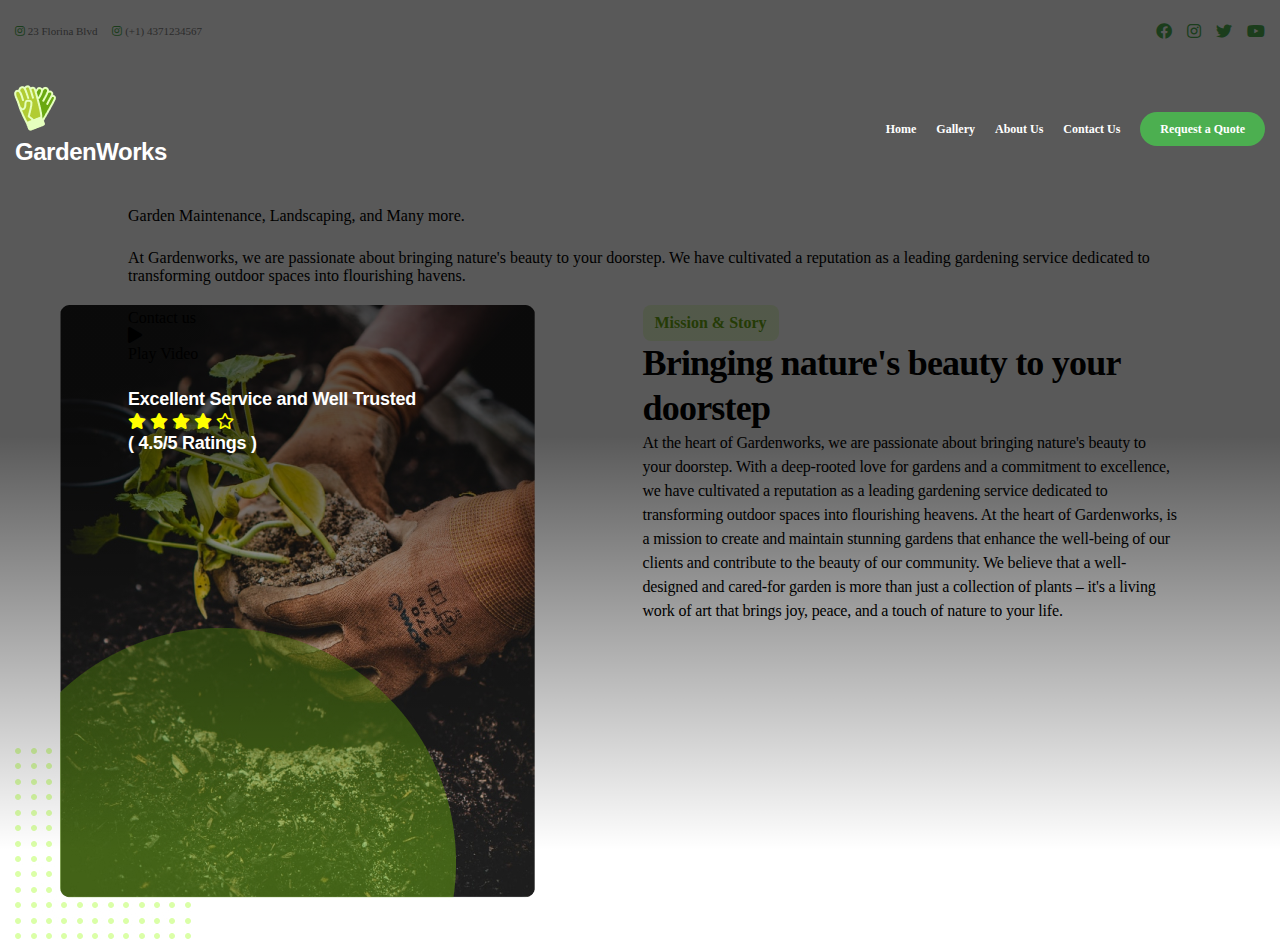
<file: index.html>
<!DOCTYPE html>
<html lang="en">

<head>
    <meta charset="UTF-8">
    <meta name="viewport" content="width=device-width, initial-scale=1.0">
    <title>Gardening Project</title>
    <link rel="stylesheet" href="css/style.css">
    <link rel="stylesheet" href="https://cdnjs.cloudflare.com/ajax/libs/font-awesome/5.15.4/css/all.min.css"
        integrity="sha512-...your-sha-here..." crossorigin="anonymous" />
</head>

<body>
    <header>
        <div class="container">
            <div class="top-header">
                <div class="top-header-left">
                    <span><i class="fab fa-instagram"></i> 23 Florina Blvd</span>
                    <span><i class="fab fa-instagram"></i> (+1) 4371234567</span>
                </div>
                <div class="top-header-right">
                    <i class="fab fa-facebook"></i>
                    <i class="fab fa-instagram"></i>
                    <i class="fab fa-twitter"></i>
                    <i class="fab fa-youtube"></i>
                </div>
            </div>

        </div>
        <div class="top-content">
            <div class="nav-container">
                <div class="container">
                    <nav>
                    <div class="div-2">
                        <img class="frame-14" src="images/logo.png">
                        <div class="text-wrapper-7">GardenWorks</div>
                    </div>
                    <ul>
                        <li><a href="#">Home</a></li>
                        <li><a href="#">Gallery</a></li>
                        <li><a href="#">About Us</a></li>
                        <li><a href="#">Contact Us</a></li>
                        <li><a href="#" class="request-button">Request a Quote</a></li>
                    </ul>
                    </nav>
                </div>
            </div>
            <div class="container">
                
                <div class="top-content-text">
                  <p class="text-wrapper-16">Garden Maintenance, Landscaping, and Many more.</p>
                  <p class="at-gardenworks-we">
                    At Gardenworks, we are passionate about bringing nature's beauty to your doorstep. We have
                    cultivated a reputation as a leading gardening service dedicated to transforming outdoor spaces into
                    flourishing havens.
                  </p>
                  <div class="frame-21">
                    <div class="frame-22"><div class="text-wrapper-13">Contact us</div></div>
                    <div class="frame-23">
                      <!-- <img class="img-2" src="img/play-arrow-1.svg"> -->
                      <i class="fas fa-play"></i>
                      <div class="text-wrapper-13">Play Video</div>
                    </div>
                  </div>
                  <div class="frame-27">
                    <p class="computer-users-and-p-4">Excellent Service and Well Trusted</p>
                    <div class="frame-28">
                      <!-- <img class="frame-29" src="img/frame-116.svg"> -->
                      <i class="fas fa-star"></i>
                      <i class="fas fa-star"></i>
                      <i class="fas fa-star"></i>
                      <i class="fas fa-star"></i>
                      <i class="far fa-star"></i>
                      <div class="computer-users-and-p-4">( 4.5/5 Ratings )</div>
                    </div>
                  </div>
                </div>
            </div>
            <div class="overlay"></div>
        </div>
    </header>

    <section class="container margint-110 mission">
        <div>
            <img src="images/image1.jpg" alt="gardening image1">
        </div>
        <div class="mission-left">
            <h4>Mission & Story</h4>
            <h2>Bringing nature's beauty to your doorstep</h2>
            <p>
                At the heart of Gardenworks, we are passionate about bringing nature's beauty to your doorstep. With a
                deep-rooted love for gardens and a commitment to excellence, we have cultivated a reputation as a
                leading gardening service dedicated to transforming outdoor spaces into flourishing heavens.

                At the heart of Gardenworks, is a mission to create and maintain stunning gardens that enhance the
                well-being of our clients and contribute to the beauty of our community.

                We believe that a well-designed and cared-for garden is more than just a collection of plants – it's a
                living work of art that brings joy, peace, and a touch of nature to your life.
            </p>
        </div>

    </section>

</body>

</html>
</file>
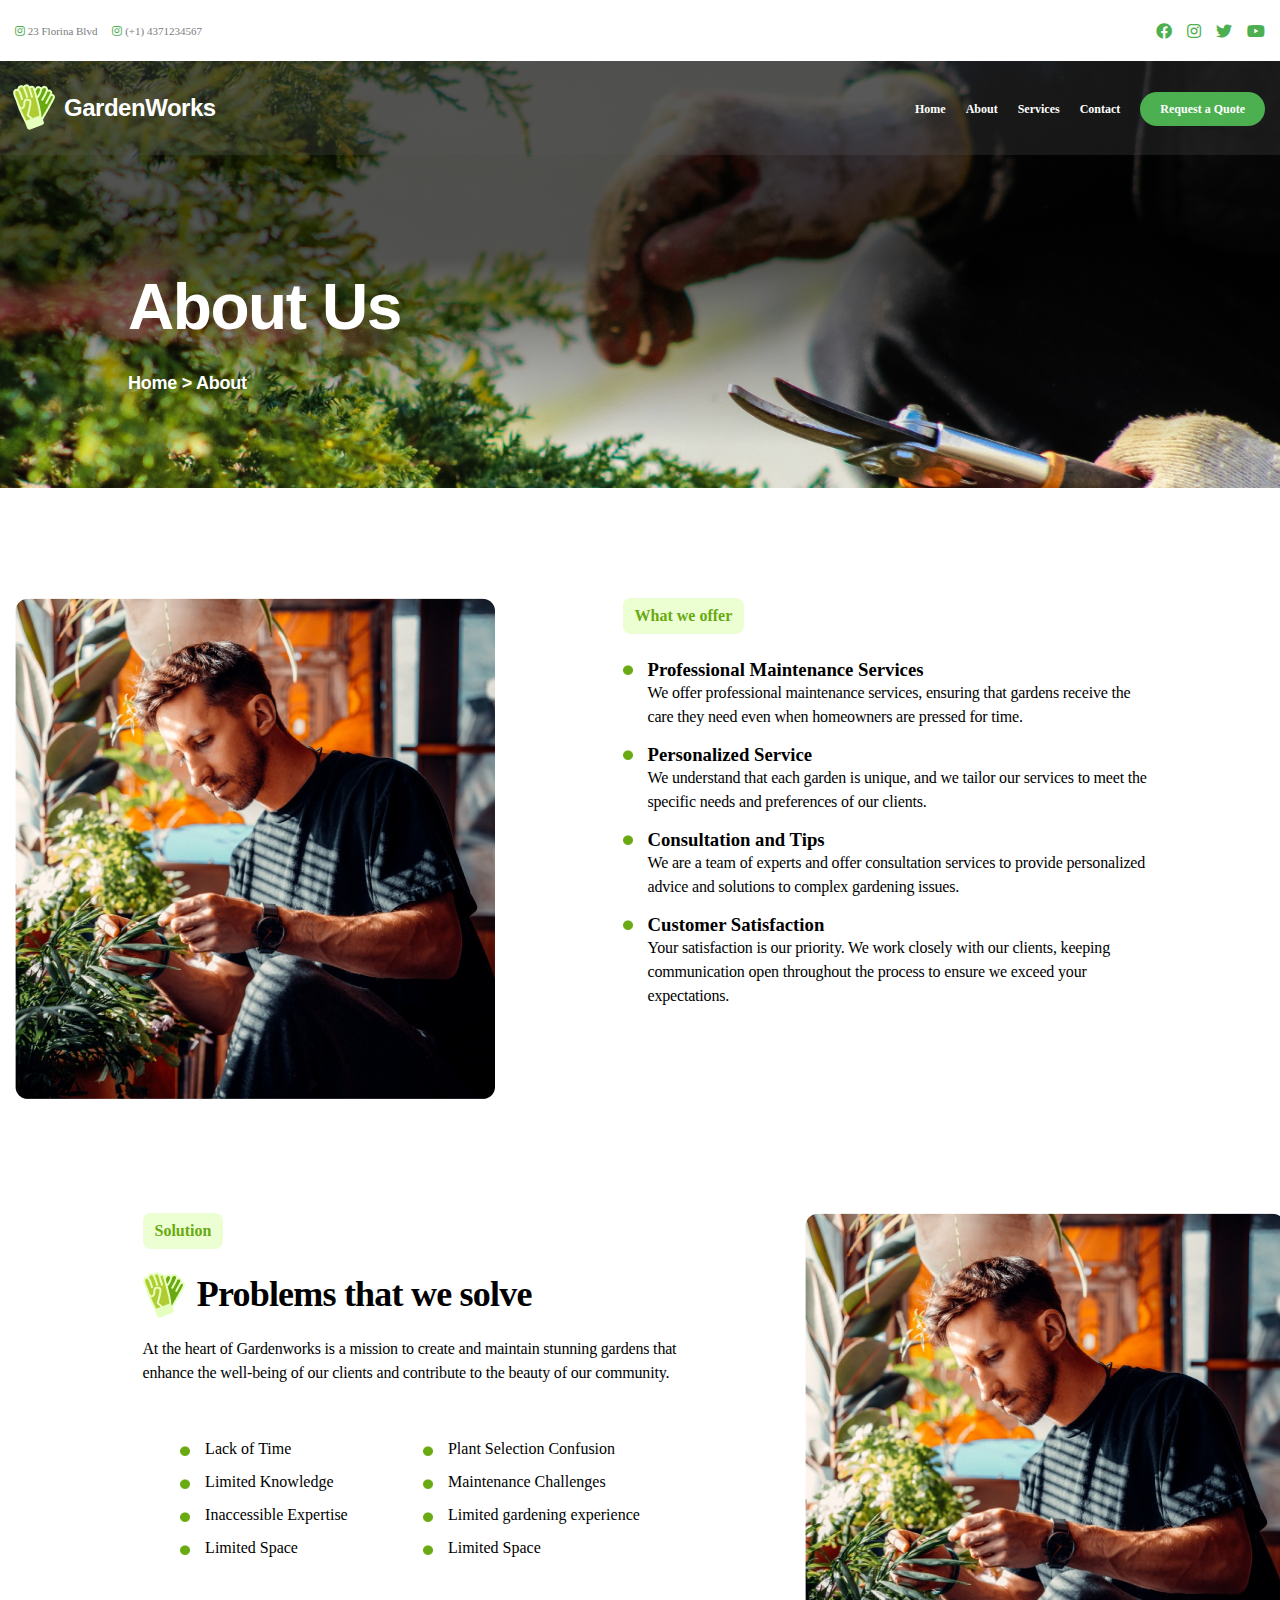
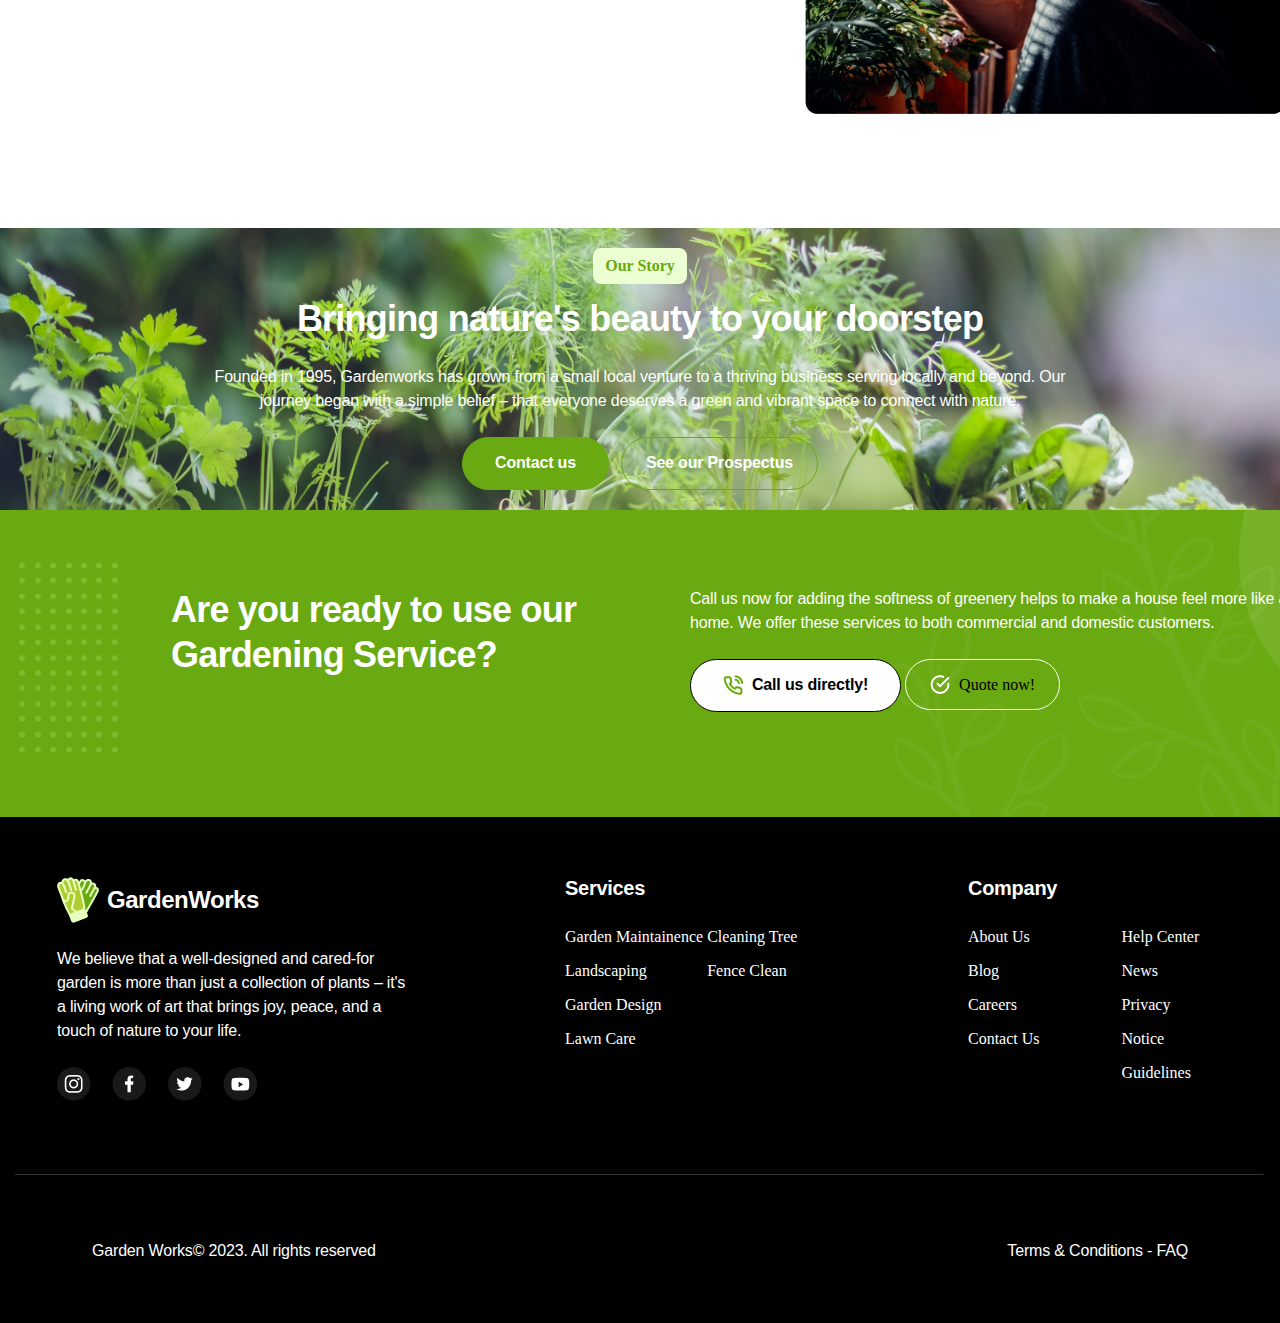
<file: about.html>
<!DOCTYPE html>
<html lang="en">

<head>
  <meta charset="UTF-8">
  <meta name="viewport" content="width=device-width, initial-scale=1.0">
  <title>Gardening Project</title>
  <link rel="stylesheet" href="css/style.css">
  <link rel="stylesheet" href="https://cdnjs.cloudflare.com/ajax/libs/font-awesome/5.15.4/css/all.min.css"
    integrity="sha512-...your-sha-here..." crossorigin="anonymous" />
</head>

<body>
  
  <header>
    <div class="container">
        <div class="top-header">
            <div class="top-header-left">
                <span><i class="fab fa-instagram"></i> 23 Florina Blvd</span>
                <span><i class="fab fa-instagram"></i> (+1) 4371234567</span>
            </div>
            <div class="top-header-right">
                <i class="fab fa-facebook"></i>
                <i class="fab fa-instagram"></i>
                <i class="fab fa-twitter"></i>
                <i class="fab fa-youtube"></i>
            </div>
        </div>

    </div>
    <div class="top-content top-content-services">
        <div class="nav-container">
            <div class="container">
                <nav>
                    <div class="nav-left">
                        <a href="index.html" class="frame-14"><img class="frame-14" src="images/logo.png"></a>
                        <div class="text-wrapper-7">GardenWorks</div>
                    </div>
                    <div class="nav-right">
                        <div class="nav-toggle">&#9776;</div>
                        <div class="close-icon">&times;</div>
                        <ul>
                            <li><a href="index.html">Home</a></li>
                            <li><a href="about.html">About</a></li>
                            <li><a href="services.html">Services</a></li>
                            <li><a href="contact.html">Contact</a></li>
                            <li><a href="contact.html" class="request-button">Request a Quote</a></li>
                        </ul>
                    </div>
                </nav>
            </div>
        </div>
        <div class="container">

            <div class="top-content-text">
                <p class="top-content-garden">About Us</p>
                <div class="frame-27">
                    <p class="computer-users-and-p-4">Home > About</p>
                </div>
            </div>
        </div>

        <div class="overlay"></div>
    </div>
</header>
  <section class="container margint-110 mission margins-110">
    <div>
      <img src="images/human.png" alt="gardening image1">
    </div>
    <div class="mission-left">
      <h4>What we offer</h4>
      <ul>
        <li>
          <span class="inline-block">
            <h3>Professional Maintenance Services</h3>
            <p>
              We offer professional maintenance services, ensuring that gardens receive the care they need
              even
              when homeowners are pressed for time.
            </p>
          </span>
          
        </li>
        <li>
          <h3>Personalized Service</h3>
          <p>
            We understand that each garden is unique, and we tailor our services to meet the specific needs
            and
            preferences of our clients.
          </p>
        </li>
        <li>
          <h3>Consultation and Tips</h3>
          <p>
            We are a team of experts and offer consultation services to provide personalized advice and
            solutions
            to complex gardening issues.
          </p>
        </li>
        <li>
          <h3>Customer Satisfaction</h3>
          <p>
            Your satisfaction is our priority. We work closely with our clients, keeping communication open
            throughout the process to ensure we exceed your expectations.
          </p>
        </li>
      </ul>
    </div>

  </section>

  <section class="container margint-110 mission margins-110">
    <div class="mission-right ">
      <h4>Solution</h4>
      <h2> 
        <img 
        class="frame-14" 
        style="margin: 23px 4px -12px 0;" 
        src="images/logo.png">
        Problems that we solve
      </h2>
      <p style="margin-top: 20px;">
        At the heart of Gardenworks is a mission to create and maintain 
        stunning gardens that enhance the well-being of our clients and 
        contribute to the beauty of our community.
      </p>
        <div style="display: flex;justify-content: space-around;margin-top: 30px;margin-top: 30px;">
        <div>
          <ul>
            <li>Lack of Time</li>
            <li>Limited Knowledge</li>
            <li>Inaccessible Expertise</li>
            <li>Limited Space</li>
          </ul>
        </div>
        <div>
          <ul>
            <li>Plant Selection Confusion</li>
            <li>Maintenance Challenges</li>
            <li>Limited gardening experience</li>
            <li>Limited Space</li>
          </ul>
        </div>
      </div>
    </div>
    <div>
      <img src="images/human.png" alt="gardening image1">
    </div>

  </section>
  <div class="seperator"></div>


  <section class="margint-110 our-story">
    <div class="our-story-container">
      <div class="overlap-wrapper">
        <div class="overlap-2">
          <div class="frame-19 container">
            <div class="frame-20">
              <div class="div-wrapper">
                <h4>Our Story</h4>
              </div>
              <p class="meet-with-clients-an-3">Bringing nature's beauty to your doorstep</p>
            </div>
            <p class="computer-users-and-p-2">
              Founded in 1995, Gardenworks has grown from a small local venture to a thriving business
              serving locally
              and beyond. Our journey began with a simple belief – that everyone deserves a green and
              vibrant space to
              connect with nature.
            </p>
            <div class="frame-21">
              <div class="frame-22">
                <div class="text-wrapper-13">Contact us</div>
              </div>
              <div class="frame-23">
                <div class="text-wrapper-13">See our Prospectus</div>
              </div>
            </div>
          </div>
        </div>
      </div>
    </div>
  </section>


  <section class="are-you-ready ">
    <div class="are-you-ready-container">
      <div class="container">
        <div class="frame-30">
          <div class="overlap-8">
            <div class="rectangle"></div>
            <img class="oval" src="images/Oval.png">
            <img class="frame-31" src="images/frame2.png">
            <img class="frame-32" src="images/Frame.png">
            <div class="frame-33">
              <p class="text-wrapper-17">Are you ready to use our Gardening Service?</p>
              <div class="frame-34">
                <p class="text-wrapper-18">
                  Call us now for adding the softness of greenery helps to make a house feel more like
                  a home. We offer
                  these services to both commercial and domestic customers.
                </p>
                <div class="frame-21">
                  <div id="frame-35" class="frame-35">
                    <img class="img-2" src="images/Vector (1).png">
                    <div class="text-wrapper-19">Call us directly!</div>
                  </div>
                  
                  <div class="frame-36">
                    <img class="img-2" src="images/check-circle.png">
                    <div class="text-wrapper-13">Quote now!</div>
                  </div>
                </div>
              </div>
            </div>
            <img class="dot-pattern-2" src="images/Dot Pattern 2.png">
          </div>
        </div>
      </div>
    </div>
  </section>

  <footer>
    <div class="container">
      <div class="footer-container">
        <div class="div-3">
          <div class="div-2">
            <img class="frame-14" src="images/logo.png">
            <div class="text-wrapper-7">GardenWorks</div>
          </div>
          <p class="we-believe-that-a">
            We believe that a well-designed and cared-for garden is more than just a collection of plants –
            it's
            a living work of art that brings joy, peace, and a touch of nature to your life.
          </p>
          <img class="img" src="images/social.png">
        </div>
        <div class="element">
          <div class="box-3">Services</div>
          <div class="frame-15">
            <div class="box-4">
              <div class="text-wrapper-8">Garden Maintainence</div>
              <div class="text-wrapper-9">Landscaping</div>
              <div class="text-wrapper-9">Garden Design</div>
              <div class="text-wrapper-9">Lawn Care</div>
            </div>
            <div class="box-4">
              <div class="text-wrapper-8">Cleaning Tree</div>
              <div class="text-wrapper-9">Fence Clean</div>
            </div>
          </div>
        </div>
        <div class="element">
          <div class="box-3">Company</div>
          <div class="frame-16">
            <div class="box-4">
              <div class="text-wrapper-8">About Us</div>
              <div class="text-wrapper-9">Blog</div>
              <div class="text-wrapper-9">Careers</div>
              <div class="text-wrapper-9">Contact Us</div>
            </div>
            <div class="box-4">
              <div class="text-wrapper-8">Help Center</div>
              <div class="text-wrapper-9">News</div>
              <div class="text-wrapper-9">Privacy</div>
              <div class="text-wrapper-9">Notice</div>
              <div class="text-wrapper-9">Guidelines</div>
            </div>
          </div>
        </div>
      </div>
      <img src="images/line.png" alt="footer-line" class="footer-line">
      <div class="footer2">
        <p>Garden Works© 2023. All rights reserved</p>
        <p>Terms & Conditions - FAQ</p>
      </div>
    </div>
  </footer>
  <script>
    // Get the element by its ID
    var button = document.getElementById('frame-35');
  
    // Check if the element is found before adding the event listener
    if (button) {
      button.addEventListener('click', function() {
        alert('This is not a right application to call. Please reach out at 4378188991');
      });
    }
  </script>
</body>

</html>
</file>
<file: css/style.css>
* {
    margin: 0;
    padding: 0;
    box-sizing: border-box;
    font-family: 'Inter';

}

body {
    position: relative;
}

section,
header {
    overflow: hidden;
}

/* Margin top with 110px for each section*/
.margint-110 {
    margin-top: 110px;
}

h2 {
    font-family: 'Inter';
    font-size: 36px;
    font-weight: 700;
    line-height: 45px;
    letter-spacing: -0.7900000214576721px;
    text-align: left;
}

/* Start of index css */
.container {
    max-width: 1400px;
    margin-left: auto;
    margin-right: auto;
    padding-left: 15px;
    padding-right: 15px;
}

.top-header {
    background-color: #fff;
    padding: 10px 0;
    display: flex;
    justify-content: space-between;
    gap: 20px;
    height: 61.29px;
}

.top-header-left {
    color: #7C7C7C;
    font-family: 'Inter';
    font-style: normal;
    font-weight: 500;
    font-size: 14px;
    line-height: 20px;
}

.top-header-left,
.top-header-right {
    display: flex;
    gap: 15px;
    align-items: center;
}

.top-header-left span {
    font-size: 11px;
}

.top-header-left i,
.top-header-right i {
    color: #4CAF50;
}

.nav-container {
    background-color: #ffffff3d;
}

nav {
    display: flex;
    justify-content: space-between;
    align-items: center;
    color: #333;
    padding: 25px 0;
    position: relative;
    z-index: 999;
}

.nav-container .nav-left {
    display: inline-flex;
    align-items: center;
    gap: 8px;
    position: relative;
    flex: 0 0 auto;
}

.nav-container .nav-right {
    display: flex;
    align-items: center;
}

.nav-container .nav-toggle,
.nav-container .close-icon {
    display: none;
    font-size: 20px;
    font-weight: 800;
    cursor: pointer;
    color: #000;
}

.nav-container .frame-14 {
    position: relative;
    width: 41.74px;
    height: 45.22px;
    margin-top: -1px;
    margin-bottom: -1px;
    margin-left: -0.81px;
}

.nav-container .text-wrapper-7 {
    width: fit-content;
    font-weight: 700;
    font-size: 24px;
    letter-spacing: -0.47px;
    line-height: 36px;
    white-space: nowrap;
    position: relative;
    font-family: "Inter", Helvetica;
    color: #ffffff;
}

nav p {
    font-weight: bold;
    color: #fff;
}

nav ul {
    list-style-type: none;
    display: flex;
    gap: 20px;
}

nav a {
    text-decoration: none;
    color: #fff;
    font-weight: bold;
    font-size: 12px;
}

.request-button {
    background-color: #4CAF50;
    padding: 10px 20px;
    border-radius: 20px;
    text-decoration: none;
}

.top-content-home {
    background-image: url(../images/image.jpg);

    background-size: cover;
    background-repeat: no-repeat;
    width: 100%;
    aspect-ratio: 3 / 2;
    z-index: 10;
    position: relative;
}

.top-content-text {
    display: inline-flex;
    flex-direction: column;
    align-items: flex-start;
    gap: 24px;
    position: absolute;
    top: 207px;
    left: 10%;
    z-index: 99;
    width: 80%;
}

.top-content-text .top-content-garden {
    margin-top: -1px;
    font-weight: 700;
    font-size: 64px;
    letter-spacing: -1.43px;
    line-height: 80px;
    position: relative;
    font-family: "Inter", Helvetica;
    color: #ffffff;
}

.top-content-home .at-gardenworks-we {
    position: relative;
    align-self: stretch;
    font-family: "Inter", Helvetica;
    font-weight: 400;
    color: #ffffff;
    font-size: 16px;
    letter-spacing: -0.18px;
    line-height: 24px;
}

.top-content-home .frame-21 {
    display: inline-flex;
    align-items: flex-start;
    gap: 12px;
    position: relative;
    flex: 0 0 auto;
}

.top-content-home .frame-22 {
    display: inline-flex;
    align-items: center;
    justify-content: center;
    padding: 14px 32px;
    position: relative;
    flex: 0 0 auto;
    background-color: #69A911;
    border-radius: 60px;
    border: 1px solid;
    border-color: #69A911;
    cursor: pointer;
}

.top-content-home .frame-22:hover {
    background-color: #598e0e;
}

.top-content-home .text-wrapper-13,
.our-story .text-wrapper-13 {
    position: relative;
    width: fit-content;
    margin-top: -1px;
    font-family: "Inter", Helvetica;
    font-weight: 600;
    color: #ffffff;
    font-size: 16px;
    text-align: center;
    letter-spacing: -0.18px;
    line-height: 24px;
    white-space: nowrap;
}

.top-content-home .frame-23 {
    display: inline-flex;
    align-items: center;
    gap: 8px;
    padding: 14px 24px;
    position: relative;
    flex: 0 0 auto;
    border-radius: 100px;
    border: 1px solid;
    border-color: #69A911;
    color: #fff;
    cursor: pointer;
}

.top-content-home .frame-23:hover {
    background-color: #598e0e;
}

.top-content-home .img-2 {
    position: relative;
    width: 20px;
    height: 20px;
}

.top-content-home .frame-27 {
    display: inline-flex;
    flex-direction: column;
    align-items: flex-start;
    position: relative;
    flex: 0 0 auto;
}

.top-content-home .computer-users-and-p-4 {
    position: relative;
    width: fit-content;
    margin-top: -1px;
    font-family: "Inter", Helvetica;
    font-weight: 600;
    color: #ffffff;
    font-size: 18px;
    letter-spacing: -0.26px;
    line-height: 27px;
    white-space: nowrap;
}

.top-content-home .frame-28 {
    display: inline-flex;
    align-items: center;
    gap: 9px;
    position: relative;
    flex: 0 0 auto;
}

.top-content-home .frame-29 {
    position: relative;
    width: 120px;
    height: 24px;
}

.computer-users-and-p-4 {
    position: relative;
    width: fit-content;
    margin-top: -1px;
    font-family: "Inter", Helvetica;
    font-weight: 600;
    color: #ffffff;
    font-size: 18px;
    letter-spacing: -0.26px;
    line-height: 27px;
    white-space: nowrap;
}

.top-content .frame-28 i {
    color: yellow;
}

.overlay {
    position: absolute;
    top: 0px;
    background: linear-gradient(180deg, rgb(0 0 0 / 65%) 51.37%, rgba(0, 0, 0, 0) 100%);
    width: 100%;
    opacity: 1;
    padding: 20px;
    text-align: center;
    height: 90.2%;
}

.mission {
    display: flex;
    justify-content: space-between;
    flex-direction: row;
    width: 1300px;
    margin-left: auto;
    margin-right: auto;
}

.mission h4,
.services h4,
.form h4,
.our-story h4,
.blogs h4,
.check-recent-work h4 {
    background-color: #ecffd3;
    padding: 6px 12px;
    width: fit-content;
    border-radius: 8px;
    color: #69A911;
    font-size: 16px;
    font-weight: 600;
    line-height: 24px;
    letter-spacing: 0em;
    text-align: center;
}

.mission p {
    font-family: Inter;
    font-size: 16px;
    font-weight: 400;
    line-height: 24px;
    letter-spacing: -0.18000000715255737px;
    text-align: left;
    font-family: Inter;
    font-size: 16px;
    font-weight: 400;
    line-height: 24px;
    letter-spacing: -0.18000000715255737px;
    text-align: left;

}

.mission-right {
    width: 535px;
    margin: 0 auto;
}


.mission-left {
    width: 535px;
    margin: 0 auto;
}

.services {
    background-color: #F1F3F8;
    display: flex;
    flex-direction: column;
    align-items: center;
    justify-content: center;
    gap: 64px;
    padding: 96px 0px;
    left: 0;
}

.services-container,
.blogs-container {
    padding: 0 55px;
}

.services-top-text {
    display: flex;
    flex-direction: column;
    width: 735px;
    justify-content: center;
    flex: 0 0 auto;
    align-items: center;
    padding: 10px 0;
    margin: 0 auto;
}

.services-top-text span,
.check-recent-work span {
    position: relative;
    width: fit-content;
    margin-top: -1px;
    font-weight: 700;
    font-size: 36px;
    letter-spacing: -0.79px;
    line-height: 45px;
    white-space: nowrap;
}

.services-top-text p {
    align-items: center;
    color: #7c7c7c;
    margin-bottom: 2rem;
}

.services-top-content {
    display: flex;
    flex-wrap: wrap;
    align-items: stretch;
    gap: 24px;
    align-self: stretch;
    width: 1133px;
    flex: 0 0 auto;
}

.services-top-content .box {
    display: flex;
    flex-direction: column;
    align-items: center;
    justify-content: center;
    padding: 4px;
    flex: 1;
    flex-grow: 1;
    border-radius: 6px;
    border: 1px solid;
    border-color: #d8dae5;
}

.services-top-content .text {
    display: flex;
    flex-direction: column;
    gap: 4px;
    padding: 16px 0px;
    align-self: stretch;
    width: 100%;
    align-items: center;
    position: relative;
    flex: 0 0 auto;
}

.services-top-content h5 {
    position: relative;
    align-self: stretch;
    font-weight: 700;
    font-size: 18px;
    letter-spacing: -0.26px;
    font-family: "Inter", Helvetica;
    line-height: 27px;
    text-align: center;
}

.services-top-content p {
    color: #7c7c7c;
    text-align: center;
}

.form .frame-17 {
    display: flex;
    gap: 24px;
    justify-content: space-evenly;
}

.form .testimonial {
    width: 552px;
}

.form .title {
    align-items: flex-start;
    display: flex;
    flex-direction: column;
    gap: 15px;
    align-self: stretch;
    width: 100%;
    flex: 0 0 auto;
}

.form .meet-with-clients-an {
    width: 435px;
    font-family: "Inter", Helvetica;
    font-weight: 700;
    font-size: 36px;
    letter-spacing: -0.79px;
    line-height: 45px;
}

.form .content-wrapper {
    gap: 10px;
    padding: 32px;
    flex: 1;
    flex-grow: 1;
    background-color: #ffffff;
    border-radius: 6px;
    border: 1px solid;
    border-color: #D8DAE5;
    display: flex;
    flex-direction: column;
    align-items: flex-start;
}

.form .content {
    align-items: flex-start;
    gap: 30px;
    align-self: stretch;
    width: 100%;
    display: flex;
    flex-direction: column;
    flex: 0 0 auto;
}

.form .content-2 {
    align-items: flex-start;
    gap: 17px;
    align-self: stretch;
    width: 100%;
    display: flex;
    flex-direction: column;
    flex: 0 0 auto;
}

.form .person {
    display: flex;
    flex-direction: column;
    align-items: flex-start;
    gap: 20px;
    align-self: stretch;
    width: 100%;
    flex: 0 0 auto;
}

.form .name {
    display: flex;
    align-items: center;
    justify-content: space-between;
    align-self: stretch;
    width: 100%;
    flex: 0 0 auto;
}

.form .person-2 {
    display: inline-flex;
    align-items: center;
    gap: 11px;
    flex: 0 0 auto;
}

.form .IMAGE {
    width: 70px;
    height: 70px;
}

.form .name-2 {
    display: inline-flex;
    flex-direction: column;
    align-items: flex-start;
    gap: 4px;
    flex: 0 0 auto;
}

.form .text-wrapper-10 {
    width: fit-content;
    margin-top: -1px;
    font-family: "Inter", Helvetica;
    font-weight: 700;
    font-size: 20px;
    letter-spacing: -0.33px;
    line-height: 30px;
    white-space: nowrap;
}

.form .text-wrapper-11 {
    width: fit-content;
    font-family: "Inter", Helvetica;
    font-weight: 500;
    color: #7e7e7e;
    font-size: 16px;
    letter-spacing: -0.18px;
    line-height: 24px;
    white-space: nowrap;
}

.form .icon {
    width: 55px;
    height: 55px;
    background-color: #69A911;
    border-radius: 27.5px;
    position: relative;
}

.form .image {
    width: 23px;
    height: 17px;
    position: absolute;
    top: 19px;
    left: 16px;
}

.form .line {
    align-self: stretch;
    width: 100%;
    height: 1px;
    object-fit: cover;
}

.form .i-can-t-express-how {
    align-self: stretch;
    font-family: "Inter", Helvetica;
    font-weight: 400;
    color: #7c7c7c;
    font-size: 18px;
    letter-spacing: -0.26px;
    line-height: 27px;
}

.form .navigation {
    position: relative;
    width: 102px;
    height: 46.18px;
}

.form .overlap {
    position: absolute;
    width: 45px;
    height: 45px;
    top: 1px;
    left: 57px;
    background-color: #69A911;
    border-radius: 22.4px;
}

.form .vector {
    position: absolute;
    width: 8px;
    height: 14px;
    top: 11px;
    left: 17px;
    color: #fff;
    font-size: 21px;
}

.form .overlap-group {
    position: absolute;
    width: 45px;
    height: 45px;
    top: 0;
    left: 0;
    border-radius: 22.4px;
}

.form .ellipse {
    width: 45px;
    height: 45px;
    background-color: #f8f8f8;
    border-radius: 22.4px;
    transform: rotate(-180deg);
    position: absolute;
    top: 0;
    left: 0;
}

.form .vector-2 {
    position: absolute;
    width: 8px;
    height: 14px;
    top: 12px;
    left: 15px;
    font-size: 21px;
}

.form .appoinment-form {
    display: flex;
    flex-direction: column;
    width: 550px;
    align-items: flex-start;
    gap: 23px;
}

.form .meet-with-clients-an-2 {
    align-self: stretch;
    font-family: "Inter", Helvetica;
    font-weight: 700;
    font-size: 36px;
    letter-spacing: -0.79px;
    line-height: 45px;
}

.form .form {
    display: inline-flex;
    align-items: flex-start;
    justify-content: center;
    gap: 10px;
    padding: 32px;
    flex: 0 0 auto;
    background-color: #f5f5f5;
    border-radius: 6px;
}

.form .form-2 {
    display: flex;
    flex-direction: column;
    width: 464px;
    align-items: center;
    gap: 24px;
}

.form .content-3 {
    width: 464px;
    align-items: center;
    gap: 12px;
    display: flex;
    flex-direction: column;
    flex: 0 0 auto;
}

.form input,
.form textarea {
    padding: 16px;
    align-self: stretch;
    width: 100%;
    background-color: #ffffff;
    border-radius: 6px;
    border: 1px solid;
    border-color: #D8DAE5;
    margin-top: -1px;
    font-family: "Inter", Helvetica;
    font-weight: 500;
    color: #69A911;
    font-size: 16px;
    letter-spacing: -0.18px;
    line-height: 24px;
    white-space: nowrap;
}

.form .name-3 {
    display: flex;
    height: 170px;
    align-items: flex-start;
    gap: 10px;
    padding: 16px;
    align-self: stretch;
    width: 100%;
    background-color: #ffffff;
    border-radius: 6px;
    border: 1px solid;
    border-color: #69A911;
}

.form .submit {
    display: flex;
    align-self: stretch;
    width: 100%;
    background-color: #69A911;
    align-items: center;
    justify-content: center;
    padding: 14px 32px;
    flex: 0 0 auto;
    border-radius: 60px;
    border: 1px solid;
    border-color: #69A911;
    cursor: pointer;
}

.form .submit button {
    width: fit-content;
    font-weight: 600;
    color: #ffffff;
    font-size: 16px;
    line-height: 24px;
    background-color: transparent;
    border: none;
    cursor: pointer;
}

.our-story .overlap-wrapper {
    background-image: url(../images/our-story.jpg);
    background-size: cover;
    padding: 20px 0;
    position: relative;
    z-index: 999;
}

.our-story .frame-19 {
    width: 70%;
    align-items: center;
    justify-content: center;
    display: flex;
    flex-direction: column;
    gap: 24px;
}

.our-story .frame-20 {
    align-items: center;
    justify-content: center;
    display: flex;
    flex-direction: column;
    gap: 12px;
    align-self: stretch;
    width: 100%;
    flex: 0 0 auto;
}

.our-story .meet-with-clients-an-3 {
    align-self: stretch;
    color: #ffffff;
    text-align: center;
    font-family: "Inter", Helvetica;
    font-weight: 700;
    font-size: 36px;
    letter-spacing: -0.79px;
    line-height: 45px;
}

.our-story .computer-users-and-p-2 {
    color: #ffffff;
    text-align: center;
    align-self: stretch;
    font-family: "Inter", Helvetica;
    font-weight: 400;
    font-size: 16px;
    letter-spacing: -0.18px;
    line-height: 24px;
}

.our-story .frame-21 {
    display: inline-flex;
    align-items: flex-start;
    gap: 12px;
    flex: 0 0 auto;
}

.our-story .frame-22 {
    display: inline-flex;
    align-items: center;
    justify-content: center;
    padding: 14px 32px;
    position: relative;
    flex: 0 0 auto;
    background-color: #69A911;
    border-radius: 60px;
    border: 1px solid;
    border-color: #69A911;
}

.our-story .frame-23 {
    display: inline-flex;
    align-items: center;
    gap: 8px;
    padding: 14px 24px;
    flex: 0 0 auto;
    border-radius: 100px;
    border: 1px solid;
    border-color: #69A911;
}


.blogs h5,
.blogs p {
    text-align: left !important;
}

.blogs .box {
    border: none !important;
}

.blogs img {
    width: 344px;
}

.blog-date {
    display: flex;
    justify-content: space-between;
    width: 100%;
    font-size: 14px;
    letter-spacing: -0.09px;
    line-height: 20px;
    font-family: "Inter", Helvetica;
    font-weight: 600;
}

.blogs .text {
    padding: 16px 33px;
}


.are-you-ready-container {
    background-color: #69a911;
}

.are-you-ready .frame-30 {
    width: 1440px;
    height: 307px;
    top: 4915px;
}

.are-you-ready .overlap-8 {
    position: relative;
    height: 307px;
}

.are-you-ready .rectangle {
    position: absolute;
    width: 1440px;
    top: 0;
    left: 0;
    transform: rotate(180deg);
}

.are-you-ready .oval {
    position: absolute;
    width: 216px;
    height: 225px;
    top: 0;
    left: 1224px;
}

.are-you-ready .frame-31 {
    position: absolute;
    width: 693px;
    height: 216px;
    top: 91px;
    left: 679px;
}

.are-you-ready .frame-32 {
    position: absolute;
    width: 554px;
    height: 307px;
    top: 0;
    left: 886px;
}

.are-you-ready .frame-33 {
    display: flex;
    width: 1129px;
    align-items: flex-start;
    gap: 16px;
    position: absolute;
    top: 78px;
    left: 156px;
}

.are-you-ready .text-wrapper-17 {
    position: relative;
    width: 503.01px;
    margin-top: -1px;
    font-family: "Inter", Helvetica;
    font-weight: 700;
    color: #ffffff;
    font-size: 36px;
    letter-spacing: -0.79px;
    line-height: 45px;
}

.are-you-ready .frame-34 {
    display: flex;
    flex-direction: column;
    align-items: flex-start;
    gap: 24px;
    position: relative;
    flex: 1;
    flex-grow: 1;
}

.are-you-ready .text-wrapper-18 {
    position: relative;
    align-self: stretch;
    margin-top: -1px;
    font-family: "Inter", Helvetica;
    font-weight: 500;
    color: #ffffff;
    font-size: 16px;
    letter-spacing: -0.18px;
    line-height: 24px;
}

.are-you-ready .frame-35,
.map .frame-35 {
    display: inline-flex;
    gap: 8px;
    background-color: #ffffff;
    border-color: var(--brandbrand);
    align-items: center;
    justify-content: center;
    padding: 14px 32px;
    position: relative;
    flex: 0 0 auto;
    border-radius: 60px;
    border: 1px solid;
}

.are-you-ready .text-wrapper-19,
.map .text-wrapper-19 {
    position: relative;
    width: fit-content;
    margin-top: -1px;
    font-family: "Inter", Helvetica;
    font-weight: 600;
    color: var(--brandbrand);
    font-size: 16px;
    text-align: center;
    letter-spacing: -0.18px;
    line-height: 24px;
    white-space: nowrap;
}

.are-you-ready .frame-36,
.map .frame-36 {
    display: inline-flex;
    align-items: center;
    gap: 8px;
    padding: 14px 24px;
    position: relative;
    flex: 0 0 auto;
    background-color: var(--brandbrand);
    border-radius: 100px;
    border: 1px solid;
    border-color: #ffffff;
}

.are-you-ready .dot-pattern-2 {
    position: absolute;
    width: 103px;
    height: 191px;
    top: 52px;
    left: 0;
}

footer {
    background-color: #000;
    color: #fff;
}

.footer-container {
    display: flex;
    align-items: flex-start;
    gap: 106px;
    position: relative;
    justify-content: space-evenly;
    padding: 60px 0;
}

footer .text-wrapper-7 {
    width: fit-content;
    font-weight: 700;
    font-size: 24px;
    letter-spacing: -0.47px;
    line-height: 36px;
    white-space: nowrap;
    position: relative;
    font-family: "Inter", Helvetica;
    color: #ffffff;
}

footer .div-3 {
    display: inline-flex;
    flex-direction: column;
    align-items: flex-start;
    gap: 24px;
    position: relative;
    flex: 0 0 auto;
}

footer .box-3 {
    position: relative;
    width: 255px;
    margin-top: -1px;
    font-family: "Inter", Helvetica;
    font-weight: 700;
    color: #ffffff;
    font-size: 20px;
    letter-spacing: -0.28px;
    line-height: 24px;
}

footer .div-2 {
    display: inline-flex;
    align-items: center;
    gap: 8px;
    position: relative;
    flex: 0 0 auto;
}

footer .we-believe-that-a {
    position: relative;
    width: 360px;
    font-family: "Inter", Helvetica;
    font-weight: 400;
    font-size: 16px;
    letter-spacing: -0.18px;
    line-height: 24px;
}

footer .element {
    display: inline-flex;
    flex-direction: column;
    align-items: flex-start;
    gap: 28px;
    position: relative;
}

footer .box-4 {
    display: inline-flex;
    flex-direction: column;
    align-items: flex-start;
    gap: 16px;
    position: relative;
}

footer .frame-16 {
    display: inline-flex;
    align-items: flex-start;
    gap: 82px;
    position: relative;
}

.footer-line {
    width: 100%;
}

.footer2 {
    display: flex;
    justify-content: space-between;
    padding: 60px 77px;
}

.footer2 p {
    font-weight: 500;
    font-size: 16px;
    letter-spacing: -0.18px;
    line-height: 24px;
    font-family: "Inter", Helvetica;
}

/* End of index css */

/* Start of services css */
.top-content-services {
    background-image: url(../images/image.jpg);
    background-size: cover;
    background-repeat: no-repeat;
    width: 100%;
    aspect-ratio: 3 / 1;
    z-index: 10;
    position: relative;
}

.check-recent-work {
    background-image: url(../images/covertwo.png);
    background-repeat: no-repeat;
    background-size: cover;
    padding: 80px 0;
    position: relative;
    z-index: -2;
}

.check-recent-work-container {
    display: flex;
    flex-direction: column;
    justify-content: center;
    align-items: center;
}

.check-recent-work .overlay {
    position: absolute;
    top: 0;
    bottom: 0;
    left: 0;
    right: 0;
    height: 100%;
    width: 100%;
    opacity: 0.5;
    background-color: #000;
    z-index: -1;
}

.check-recent-work .container {
    position: relative;
}

.check-recent-work .left-arrow {
    position: absolute;
    left: 0;
    top: 50%;
}

.check-recent-work .right-arrow {
    position: absolute;
    right: 0;
    top: 50%;
}

.check-recent-work button {
    border: 1px solid #69A911;
    color: #fff;
    background: #69A911;
    width: 50px;
    height: 50px;
    border-radius: 50%;
    font-size: 20px;
}

.check-recent-work p {
    padding: 20px;
    width: 352px;
    background-color: #fff;
    margin-top: -4px;
    text-align: center;
    font-weight: bold;
}

.check-recent-work span {
    color: #fff;
    margin: 10px 0;
}

.mySlides div {
    border: 10px solid #fff;
    width: fit-content;
}

.mySlides {
    display: none;
}

/* End of services css */
/* Start of contact css */
.map {
    text-align: center;
}

.map-container {
    display: flex;
    flex-direction: row;
    flex-wrap: wrap;
    justify-content: center;
}

.map h2 {
    text-align: center;
    padding-bottom: 10px;
}

.map-p {
    padding-bottom: 20px;
    color: #7c7c7c;
}

.map p {
    color: #7c7c7c;
}

.map-contact-left {
    background-color: #EEFFED;
    padding: 30px;
    flex-direction: column;
    display: inline-flex;
    align-items: flex-start;
    justify-content: center;
    gap: 16px;
    padding: 64px;
    position: relative;
    flex: 0 0 auto;
    background-color: #eeffec;
}

.map span {
    font-size: 20px;
    font-weight: bold;
    color: #000;
}

.map .frame-35 {
    border-color: #69A911;
}

.map .frame-36 {
    background-color: #69A911;
}

.map .text-wrapper-19 {
    color: #69A911;
}

.map .text-wrapper-13 {
    color: #fff;
}

.map-form {
    background-color: #F1F3F8;
}

.map-form .form {
    background-color: none!important;
}

.map-form .frame-17 {
    padding: 5rem 0;
}

.map-form .FAQ {
    display: flex;
    flex-direction: column;
    width: 512px;
    align-items: flex-start;
    gap: 24px;
    position: relative;
}

.map-form .title-2 {
    display: flex;
    flex-direction: column;
    height: 45px;
    align-items: flex-start;
    justify-content: center;
    position: relative;
    align-self: stretch;
    width: 100%;
}

.map-form .faq {
    position: relative;
    width: fit-content;
    margin-top: -1px;
    font-family: "Inter", Helvetica;
    font-weight: 700;
    color: var(--textprimary-text);
    font-size: 36px;
    text-align: center;
    letter-spacing: -0.79px;
    line-height: 45px;
    white-space: nowrap;
}

.map-form .form-2 {
    flex-direction: column;
    gap: 23px;
    display: flex;
    align-items: center;
    position: relative;
    align-self: stretch;
    width: 100%;
    flex: 0 0 auto;
}

.map-form .element {
    justify-content: space-between;
    padding: 16px;
    background-color: #ffffff;
    border-radius: 5px;
    border: 1px solid;
    border-color: var(--colorsborderborder);
    display: flex;
    align-items: center;
    position: relative;
    align-self: stretch;
    width: 100%;
    flex: 0 0 auto;
}

.map-form .question {
    font-weight: bold;
    margin-bottom: 10px;
}

.map-form .answer {
    display: none;
}



/* End of contact css */

/* for smaller screen */
@media only screen and (max-width: 780px) {
    .top-header {
        display: none;
    }

    .top-content {
        background-image: url(../images/res-image.jpg);
    }

    .nav-container {
        background-color: #fff;
    }

    .nav-container .nav-left.fixed {
        position: fixed;
        z-index: 1000;
        top: 31px;
        left: 15px;
        background-color: #fff;
    }

    .nav-container .text-wrapper-7 {
        color: #000;
    }

    .nav-container .nav-right {
        flex-direction: column;
        align-items: flex-start;
        margin-top: 56px;
        margin-left: 10px;
        line-height: 30px;
    }

    .nav-container .nav-toggle {
        display: block;
        margin: -43px;
    }

    .nav-container .close-icon {
        position: absolute;
        top: 38px;
        right: 25px;
        font-size: 35px;
        font-weight: 500;
    }

    nav ul {
        display: none;
        flex-direction: column;
        gap: 10px;
    }

    nav ul.show {
        display: flex;
        margin-top: 35px;
    }

    nav a {
        font-size: 14px;
    }

    .request-button {
        padding: 8px 16px;
    }

    .top-content-text {
        position: relative;
        top: auto;
        left: auto;
        width: 100%;
    }

    .top-content-text .top-content-garden {
        font-size: 36px;
        font-weight: 700;
        line-height: 45px;
        letter-spacing: -0.7900000214576721px;
    }

    .top-content-text .at-gardenworks-we {
        font-size: 16px;
        font-weight: 400;
        line-height: 24px;
        letter-spacing: -0.18000000715255737px;
    }

    .overlay {
        top: 104px;
    }

    .mission {
        flex-direction: column;
        align-items: center;
        width: auto;
    }

    .mission img {
        max-width: 100%;
        height: auto;
        width: 100%;
    }

    .mission-right {
        margin-top: 3rem;
        width: auto;
    }

    .mission-left {
        margin-top: 3rem;
        width: auto;
    }

    .services {
        padding: 64px 20px;
    }

    .services-container,
    .blogs-container {
        padding: 0 20px;
    }

    .services-top-text {
        width: 100%;
        text-align: center;
    }

    .services-top-text span {
        font-size: 24px;
        line-height: 30px;
    }

    .services-top-text p {
        text-align: center;
    }

    .services-top-content {
        gap: 16px;
        width: auto;
    }

    .services-top-content .box {
        padding: 8px;
    }

    .services-top-content .text {
        padding: 8px 0;
    }

    .services-top-content h5 {
        font-size: 16px;
        line-height: 24px;
    }

    .services-top-content p {
        font-size: 14px;
    }


    .form .content-wrapper,
    .form .form,
    .form .meet-with-clients-an-2 {
        width: 440px;
    }

    .form .frame-17 {
        flex-direction: column;
        justify-content: space-evenly;
    }

    .form .testimonial,
    .form .appoinment-form {
        width: 50%;
        text-align: left;
    }

    .form .testimonials {
        flex-direction: row;
        gap: 20px;
    }

    .form input,
    .form textarea,
    .form .submit {
        width: 83%;
        margin-left: 40px;
    }

    .our-story .frame-19 {
        width: 100%;
    }

    .blogs img {
        width: auto;
    }

    .are-you-ready .frame-33 {
        flex-direction: column;
        align-items: flex-start;
        gap: 16px;
        position: absolute;
        top: 78px;
        left: 156px;
        width: 315px;
        margin-left: -120px;
    }

    .are-you-ready .text-wrapper-18 {
        width: 100%;
    }

    .are-you-ready .text-wrapper-17 {
        width: 100%;
    }

    .are-you-ready .frame-30 {
        height: 650px;
    }

    .are-you-ready .frame-36 {
        margin-top: 10px;
    }

    .check-recent-work button {
        width: 30px;
        height: 30px;
        font-size: 15px;
    }

    .footer-container {
        flex-direction: column;
        align-items: flex-start;
        gap: 106px;
        position: relative;
        justify-content: space-evenly;
        padding: 60px 0;
        padding-left: 40px;
    }

    .footer2 {
        flex-direction: column;
        justify-content: space-between;
        padding: 60px 77px;
    }

    .map-form .element {
        width: 85%;
    }

    .map {
        margin-top: 15px;
    }

    .map-form {
        margin-top: -5px;
    }

    footer .we-believe-that-a {
        width: 100%;
    }

    .mission .frame-14{
        height: 50px;
        width: 50px;
    }

}

@media only screen and (max-width: 820px) {
    .services-top-content {
        width: auto;
    }
}

.mission ul{
    margin-top: 25px;
}

.mission li {
        margin: 0;
        margin-top: 15px;
        padding-left: 25px;
        list-style: none;
        background-image: url("../images/Ellipse 2.png");
        background-repeat: no-repeat;
        background-position: left top;
        background-size: 10px;
        background-position-y: 6px;
}
.frame-35 {
    cursor: pointer;
  }
</file>
